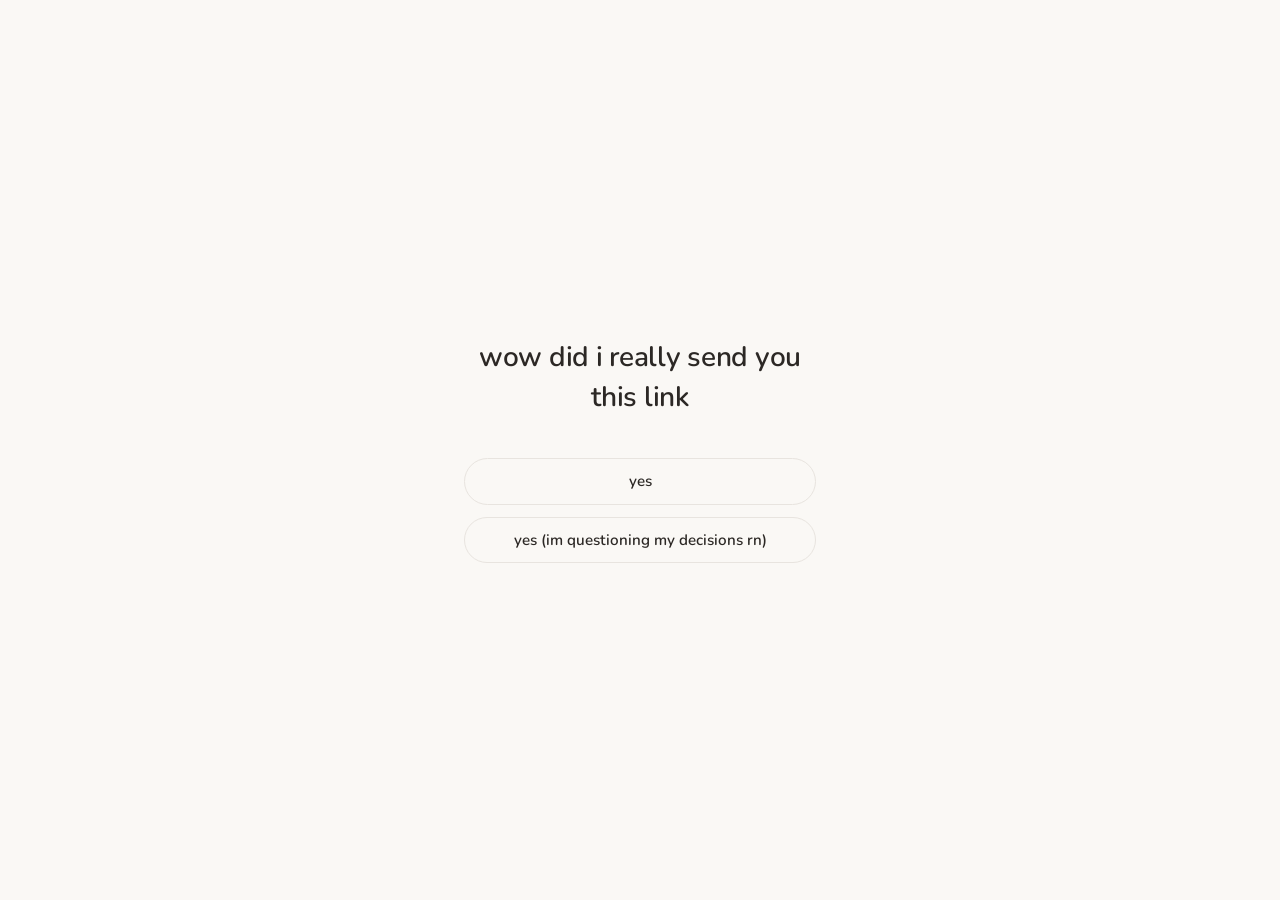
<file: index.html>
<!DOCTYPE html>
<html lang="en">
<head>
  <meta charset="UTF-8">
  <meta name="viewport" content="width=device-width, initial-scale=1.0">
  <meta name="description" content="Something I needed to say.">
  <title>…</title>

  <link rel="preconnect" href="https://fonts.googleapis.com">
  <link rel="preconnect" href="https://fonts.gstatic.com" crossorigin>
  <link href="https://fonts.googleapis.com/css2?family=Nunito:wght@400;600;700&display=swap" rel="stylesheet">

  <link rel="stylesheet" href="styles.css">
  <link rel="stylesheet" href="custom.css">
</head>
<body>

  <main class="landing">
    <p class="landing-text anim-fade-up">wow did i really send you this link</p>

    <div class="landing-choices landing-choices--wide">
      <a class="choice-btn" href="dino.html">yes</a>
      <a class="choice-btn" href="dino.html" id="why-btn">yes (im questioning my decisions rn)</a>
    </div>
  </main>

  <div class="frown-flash" id="frown-flash" hidden aria-hidden="true">
    <span>☹️</span>
  </div>

  <script src="landing.js"></script>
</body>
</html>
</file>
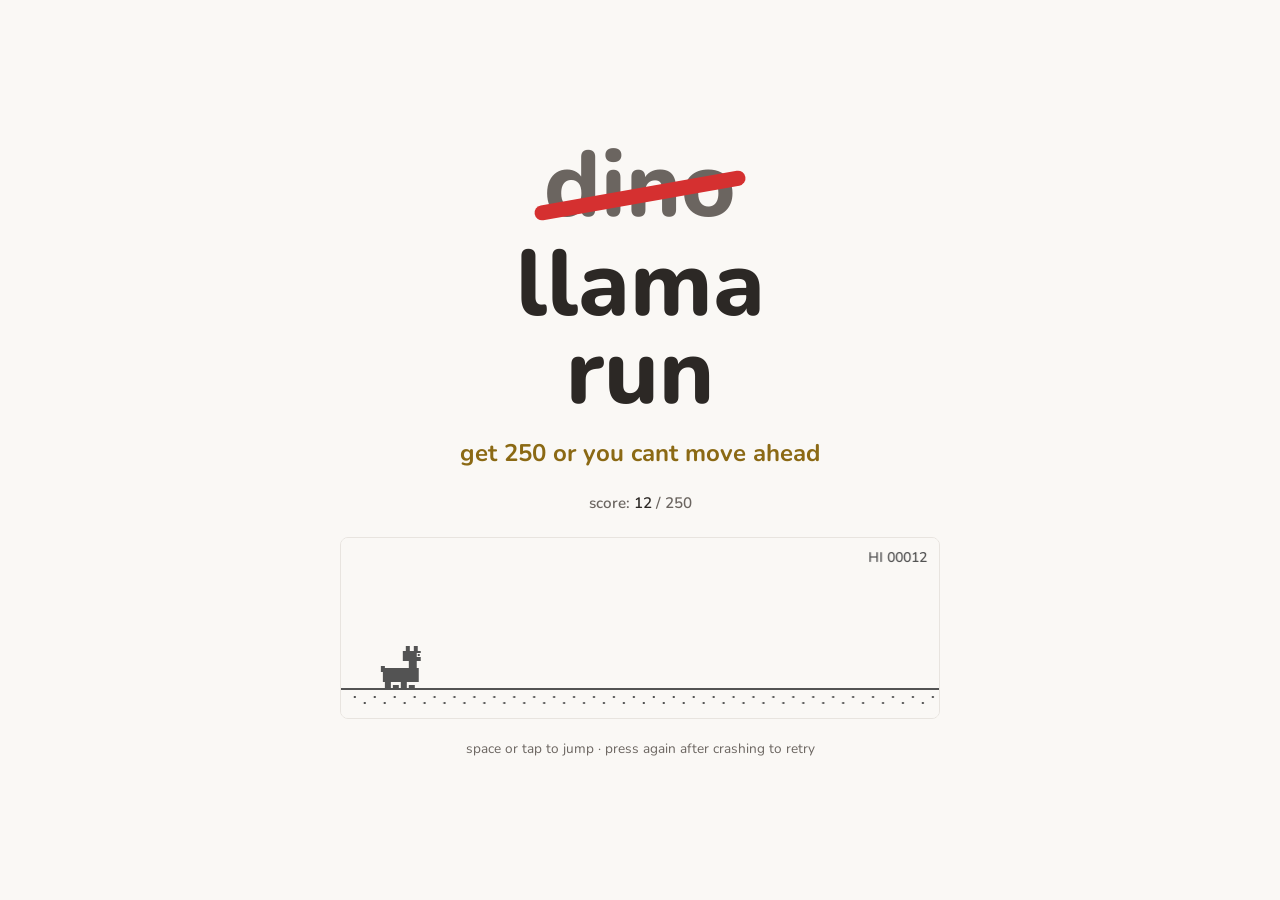
<file: circle.html>
<!DOCTYPE html>
<html lang="en">
<head>
  <meta charset="UTF-8">
  <meta name="viewport" content="width=device-width, initial-scale=1.0">
  <meta name="description" content="Something I needed to say.">
  <title>…</title>

  <link rel="preconnect" href="https://fonts.googleapis.com">
  <link rel="preconnect" href="https://fonts.gstatic.com" crossorigin>
  <link href="https://fonts.googleapis.com/css2?family=Nunito:wght@400;600;700&display=swap" rel="stylesheet">

  <link rel="stylesheet" href="styles.css">
  <link rel="stylesheet" href="custom.css">
  <script>
    if (sessionStorage.getItem("dinoPassed") !== "true") {
      window.location.replace("dino.html");
    }
  </script>
</head>
<body>

  <main class="circle-page">
    <h1 class="circle-title">draw a circle. kinda.</h1>

    <p class="circle-score">accuracy: <span id="accuracy">—</span>%</p>

    <div class="circle-canvas-wrap">
      <canvas id="draw" width="320" height="320" aria-label="Draw a circle"></canvas>
    </div>

    <p class="circle-hint" id="hint">draw any loop — doesnt have to be perfect</p>

    <p class="circle-success" id="success" hidden>ok thats a circle. you passed.</p>

    <button type="button" class="choice-btn circle-clear" id="clear-btn" hidden>try again</button>
  </main>

  <script src="circle.js"></script>
</body>
</html>
</file>
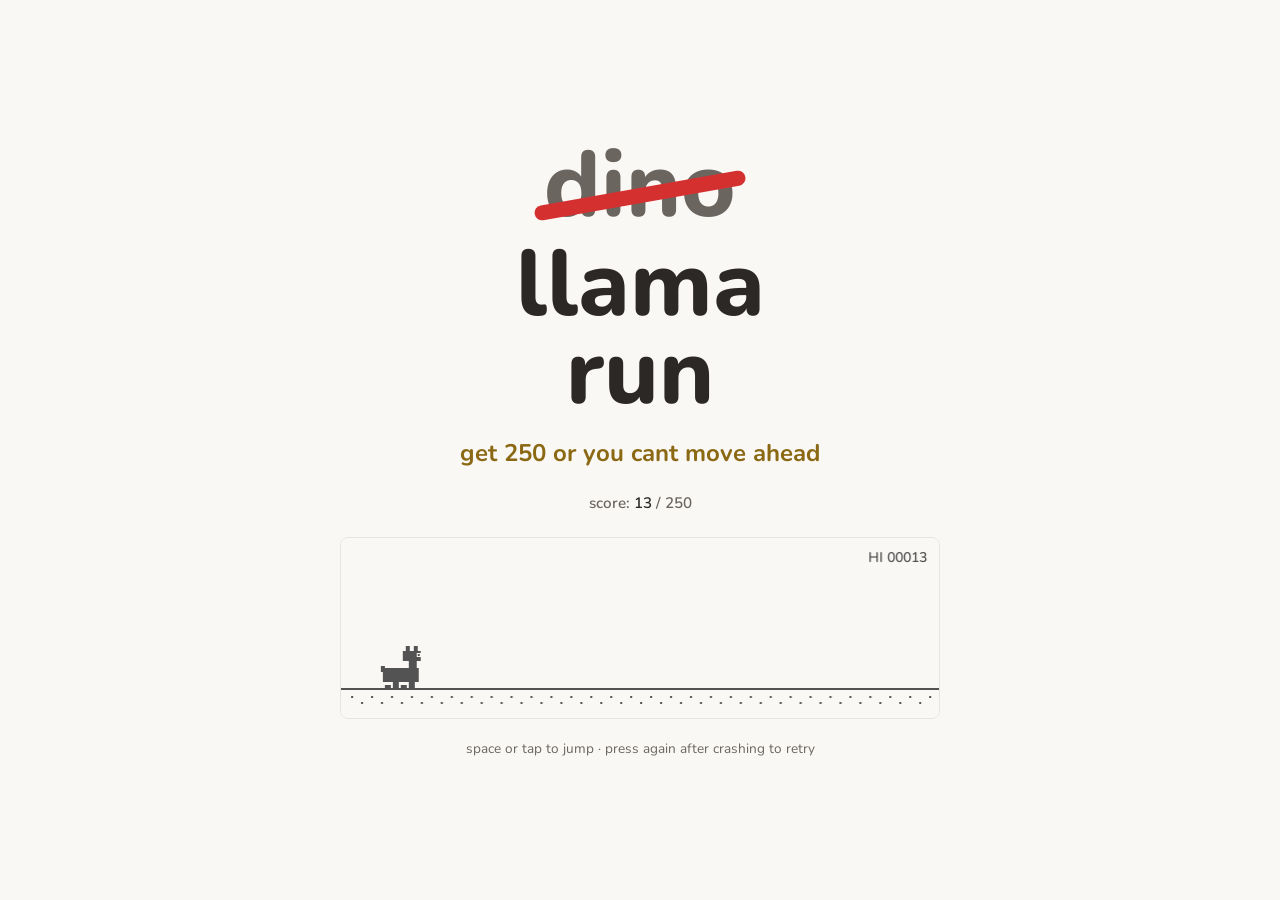
<file: circles.html>
<!DOCTYPE html>
<html lang="en">
<head>
  <meta charset="UTF-8">
  <meta name="viewport" content="width=device-width, initial-scale=1.0">
  <meta name="description" content="Something I needed to say.">
  <title>…</title>

  <link rel="preconnect" href="https://fonts.googleapis.com">
  <link rel="preconnect" href="https://fonts.gstatic.com" crossorigin>
  <link href="https://fonts.googleapis.com/css2?family=Nunito:wght@400;600;700&display=swap" rel="stylesheet">

  <link rel="stylesheet" href="styles.css">
  <link rel="stylesheet" href="custom.css">
  <script>
    if (sessionStorage.getItem("dinoPassed") !== "true") {
      window.location.replace("dino.html");
    }
  </script>
</head>
<body>

  <main class="landing">
    <p class="landing-text anim-fade-up">im gonna make you go in circles</p>

    <div class="landing-choices landing-choices--wide">
      <a class="choice-btn" href="circle.html">ummmm</a>
      <a class="choice-btn" href="circle.html">whatt</a>
    </div>
  </main>

</body>
</html>
</file>
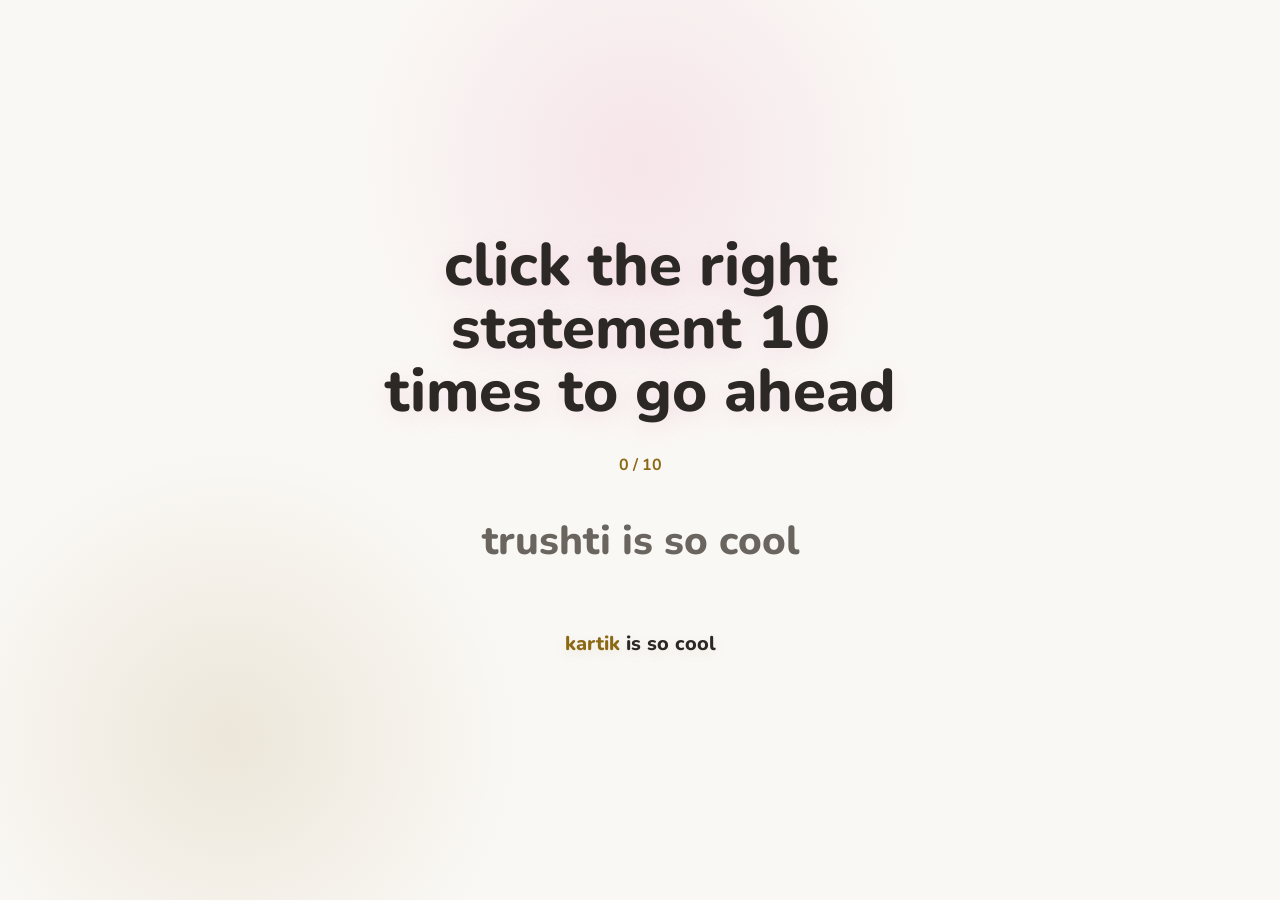
<file: classroom.html>
<!DOCTYPE html>
<html lang="en">
<head>
  <meta charset="UTF-8">
  <meta name="viewport" content="width=device-width, initial-scale=1.0">
  <meta name="description" content="Something I needed to say.">
  <title>...</title>

  <link rel="preconnect" href="https://fonts.googleapis.com">
  <link rel="preconnect" href="https://fonts.gstatic.com" crossorigin>
  <link href="https://fonts.googleapis.com/css2?family=Nunito:wght@400;600;700;800&family=Patrick+Hand&display=swap" rel="stylesheet">

  <link rel="stylesheet" href="styles.css">
  <link rel="stylesheet" href="custom.css">
  <script>
    if (sessionStorage.getItem("potionPassed") !== "true") {
      window.location.replace("potion.html");
    }
  </script>
</head>
<body>

  <main class="classroom-page">
    <section class="classroom-scene" aria-label="Classroom animation">
      <div class="chalkboard">
        <div class="chalkboard-surface">
          <p class="board-line board-line--title" id="board-title"></p>
          <ul class="board-list" aria-label="Reasons">
            <li id="board-line-1"></li>
            <li id="board-line-2"></li>
            <li id="board-line-3"></li>
          </ul>
        </div>
        <div class="chalk-dust" aria-hidden="true"></div>
      </div>

      <div class="teacher" aria-hidden="true">
        <span class="stick-head"></span>
        <span class="stick-body"></span>
        <span class="stick-arm stick-arm--left"></span>
        <span class="stick-arm stick-arm--right"></span>
        <span class="stick-leg stick-leg--left"></span>
        <span class="stick-leg stick-leg--right"></span>
        <span class="teacher-pointer"></span>
      </div>

      <div class="students" aria-hidden="true">
        <span class="student student--one"><i></i><b>wow</b></span>
        <span class="student student--two"><i></i><b>so true</b></span>
        <span class="student student--three"><i></i><b>real</b></span>
        <span class="student student--four"><i></i><b>kartik is so cool</b></span>
        <span class="student student--five"><i></i><b>dream guy fr</b></span>
        <span class="student student--six"><i></i><b>must be a cutie</b></span>
        <span class="student student--seven"><i></i><b>man i also want a kartik</b></span>
      </div>
    </section>

    <a class="choice-btn classroom-continue" id="classroom-continue" href="game.html" hidden>continue</a>
  </main>

  <script src="classroom.js"></script>
</body>
</html>
</file>
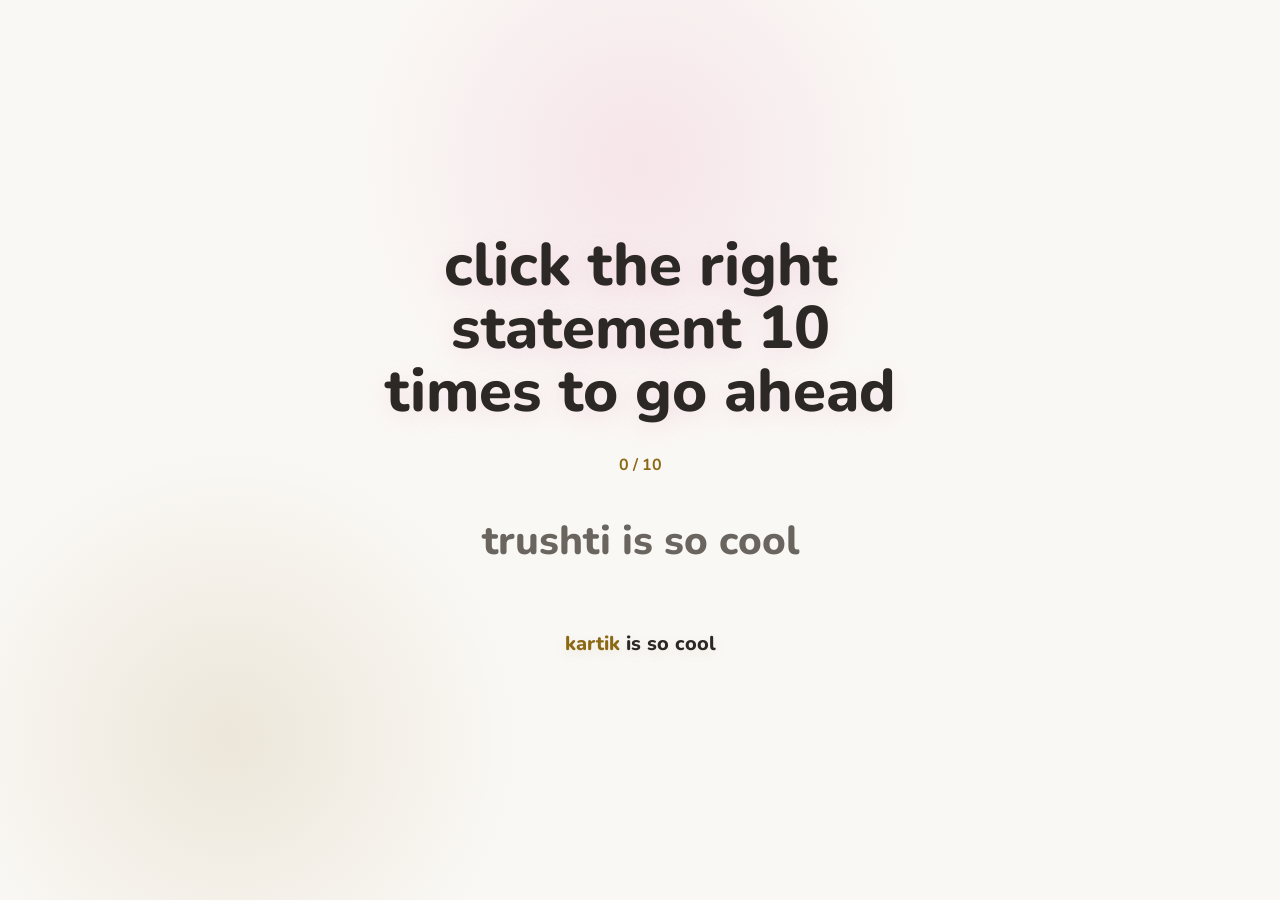
<file: cool.html>
<!DOCTYPE html>
<html lang="en">
<head>
  <meta charset="UTF-8">
  <meta name="viewport" content="width=device-width, initial-scale=1.0">
  <meta name="description" content="Something I needed to say.">
  <title>…</title>

  <link rel="preconnect" href="https://fonts.googleapis.com">
  <link rel="preconnect" href="https://fonts.gstatic.com" crossorigin>
  <link href="https://fonts.googleapis.com/css2?family=Nunito:wght@400;600;700&display=swap" rel="stylesheet">

  <link rel="stylesheet" href="styles.css">
  <link rel="stylesheet" href="custom.css">
</head>
<body>

  <main class="cool-page">
    <p class="cool-instruction anim-fade-down" id="instruction">click the right statement 10 times to go ahead</p>
    <p class="cool-progress anim-fade-down anim-delay-1" id="progress-wrap"><span id="progress">0</span> / 10</p>

    <div class="cool-stage" id="stage">
      <button type="button" class="cool-wrong anim-fade-up anim-delay-2" id="wrong-btn">
        <span class="cool-victim-wrap" id="victim-wrap">
          <span class="cool-name cool-name--victim" id="trushti-name">trushti</span>
        </span>
        is so cool
      </button>

      <button type="button" class="cool-right anim-fade-up anim-delay-3" id="right-btn">
        <span class="cool-hero-wrap" id="hero-wrap">
          <span class="cool-name cool-name--hero" id="kartik-name">
            <span class="cool-sword" id="kartik-sword" aria-hidden="true">🗡️</span>
            kartik
          </span>
        </span>
        is so cool
      </button>
    </div>
  </main>

  <div class="cool-pop-layer" id="pop-layer" aria-hidden="true"></div>

  <script src="cool.js"></script>
</body>
</html>
</file>
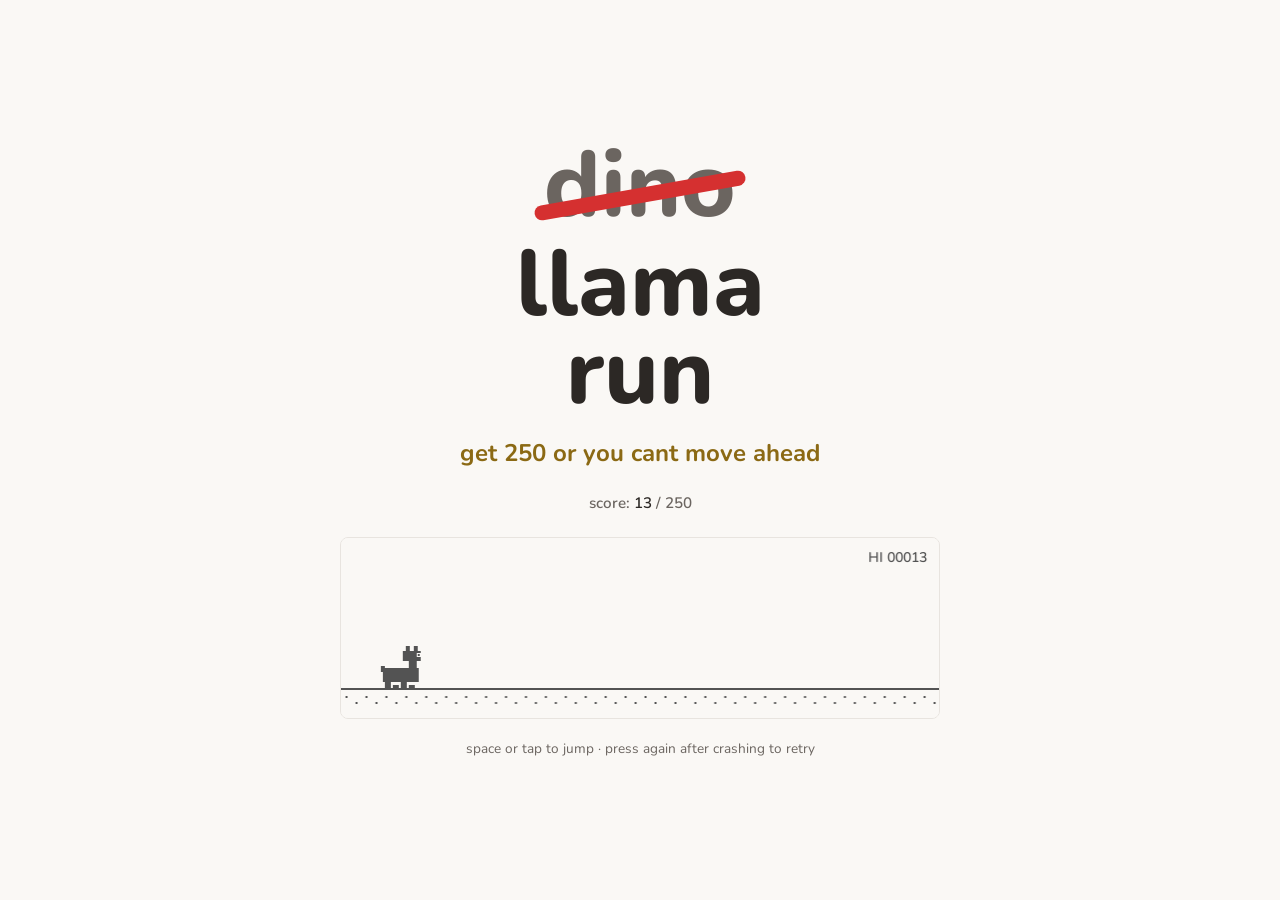
<file: dino.html>
<!DOCTYPE html>
<html lang="en">
<head>
  <meta charset="UTF-8">
  <meta name="viewport" content="width=device-width, initial-scale=1.0">
  <meta name="description" content="Something I needed to say.">
  <title>…</title>

  <link rel="preconnect" href="https://fonts.googleapis.com">
  <link rel="preconnect" href="https://fonts.gstatic.com" crossorigin>
  <link href="https://fonts.googleapis.com/css2?family=Nunito:wght@400;600;700&display=swap" rel="stylesheet">

  <link rel="stylesheet" href="styles.css">
  <link rel="stylesheet" href="custom.css">
</head>
<body>

  <main class="dino-page">
    <h1 class="dino-brand">
      <span class="dino-brand-old">dino</span>
      <span class="dino-brand-new">llama run</span>
    </h1>

    <p class="dino-title">get 250 or you cant move ahead</p>

    <p class="dino-score">score: <span id="score">0</span> / 250</p>

    <div class="dino-canvas-wrap">
      <canvas id="game" width="600" height="180" aria-label="Dino run game"></canvas>
    </div>

    <p class="dino-hint" id="hint">space or tap to jump · press again after crashing to retry</p>

    <a class="choice-btn dino-continue" id="continue-btn" href="cool.html" hidden>continue</a>
  </main>

  <script src="dino.js"></script>
</body>
</html>
</file>
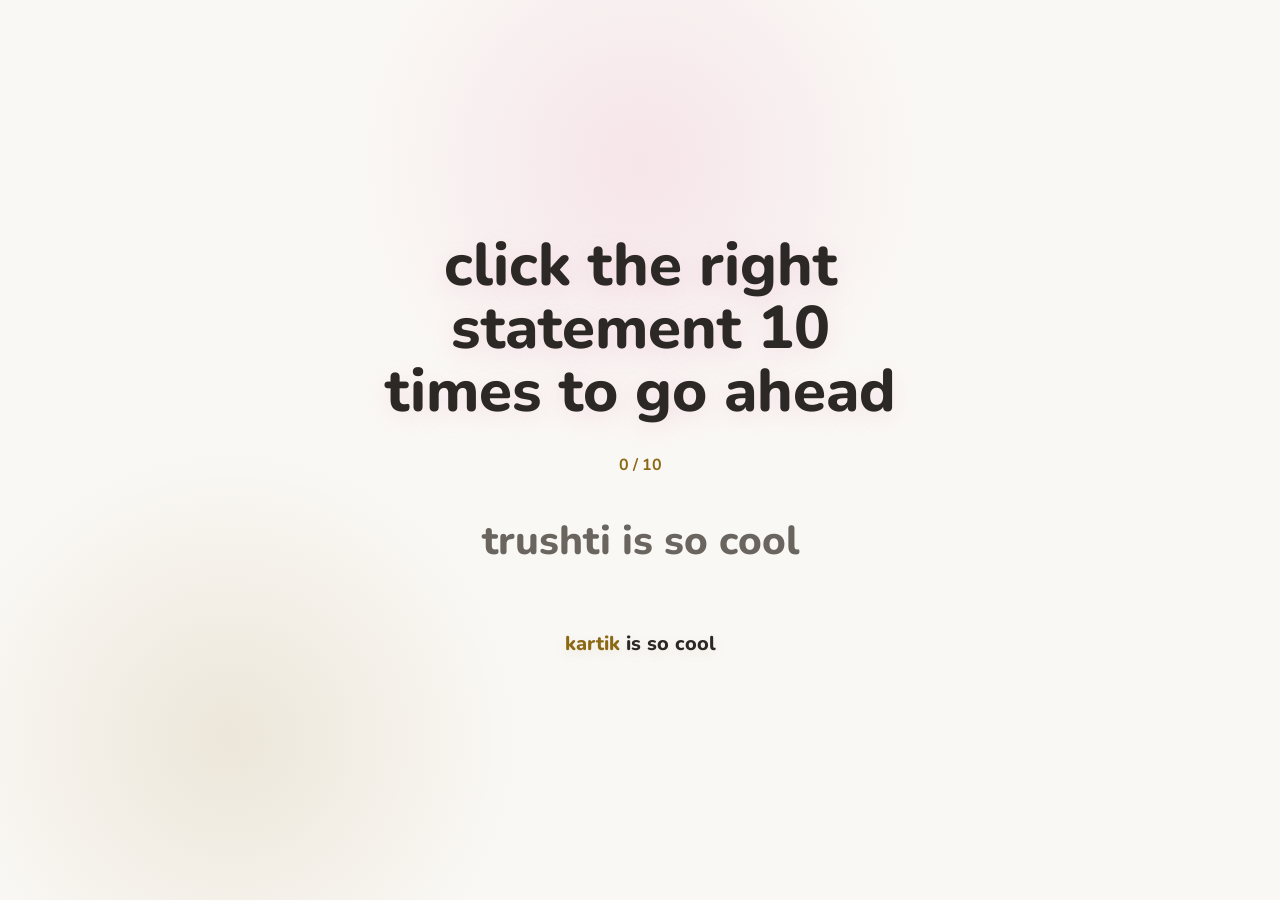
<file: potion.html>
<!DOCTYPE html>
<html lang="en">
<head>
  <meta charset="UTF-8">
  <meta name="viewport" content="width=device-width, initial-scale=1.0">
  <meta name="description" content="Something I needed to say.">
  <title>...</title>

  <link rel="preconnect" href="https://fonts.googleapis.com">
  <link rel="preconnect" href="https://fonts.gstatic.com" crossorigin>
  <link href="https://fonts.googleapis.com/css2?family=Nunito:wght@400;600;700;800&display=swap" rel="stylesheet">

  <link rel="stylesheet" href="styles.css">
  <link rel="stylesheet" href="custom.css">
  <script>
    if (sessionStorage.getItem("coolPassed") !== "true") {
      window.location.replace("cool.html");
    }
  </script>
</head>
<body>

  <main class="potion-page">
    <section class="potion-lab" aria-labelledby="potion-title">
      <div class="potion-copy">
        <p class="potion-kicker anim-fade-down">one last experiment</p>
        <h1 class="potion-title anim-fade-up" id="potion-title">brew the potion</h1>
        <p class="potion-message anim-fade-up anim-delay-1" id="potion-message">
          drag every ingredient into the beaker
        </p>
      </div>

      <div class="potion-workbench">
        <div class="beaker-zone" id="beaker-zone" aria-label="Potion beaker">
          <div class="beaker">
            <div class="beaker-liquid" id="beaker-liquid"></div>
            <div class="beaker-shine"></div>
            <div class="beaker-bubbles" aria-hidden="true">
              <span></span>
              <span></span>
              <span></span>
              <span></span>
            </div>
          </div>
          <p class="beaker-label" id="beaker-label">empty</p>
        </div>

        <div class="ingredient-shelf" id="ingredient-shelf" aria-label="Ingredients">
          <button class="ingredient" type="button" draggable="true" data-ingredient="asphodel">
            <span class="ingredient-icon ingredient-icon--powder"></span>
            <span>powdered root of asphodel</span>
          </button>
          <button class="ingredient" type="button" draggable="true" data-ingredient="hair">
            <span class="ingredient-icon ingredient-icon--hair"></span>
            <span>unicorn hair</span>
          </button>
          <button class="ingredient" type="button" draggable="true" data-ingredient="dust">
            <span class="ingredient-icon ingredient-icon--dust"></span>
            <span>starlight dust</span>
          </button>
          <button class="ingredient" type="button" draggable="true" data-ingredient="moonstone">
            <span class="ingredient-icon ingredient-icon--stone"></span>
            <span>moonstone</span>
          </button>
        </div>
      </div>

      <a class="choice-btn potion-continue" id="potion-continue" href="classroom.html" hidden>continue</a>
    </section>

    <button class="secret-ingredient" type="button" draggable="true" data-ingredient="you" id="secret-ingredient" hidden>
      <span class="secret-ingredient-label">you</span>
    </button>
  </main>

  <script src="potion.js"></script>
</body>
</html>
</file>
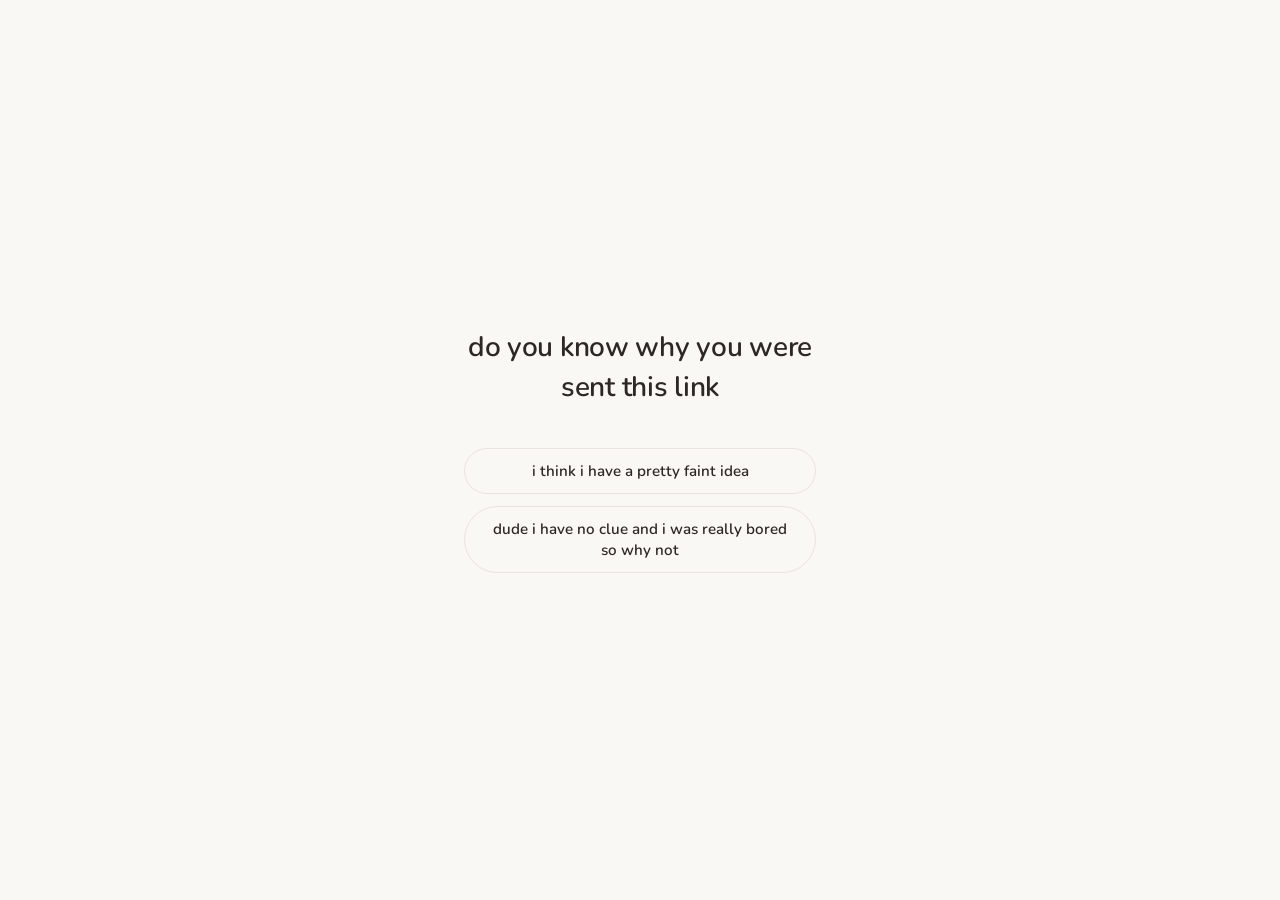
<file: question.html>
<!DOCTYPE html>
<html lang="en">
<head>
  <meta charset="UTF-8">
  <meta name="viewport" content="width=device-width, initial-scale=1.0">
  <meta name="description" content="Something I needed to say.">
  <title>…</title>

  <link rel="preconnect" href="https://fonts.googleapis.com">
  <link rel="preconnect" href="https://fonts.gstatic.com" crossorigin>
  <link href="https://fonts.googleapis.com/css2?family=Nunito:wght@400;600;700&display=swap" rel="stylesheet">

  <link rel="stylesheet" href="styles.css">
  <link rel="stylesheet" href="custom.css">
</head>
<body>

  <main class="landing">
    <p class="landing-text">do you know why you were sent this link</p>

    <div class="landing-choices landing-choices--wide">
      <a class="choice-btn" href="dino.html">i think i have a pretty faint idea</a>
      <a class="choice-btn" href="dino.html">dude i have no clue and i was really bored so why not</a>
    </div>
  </main>

</body>
</html>
</file>
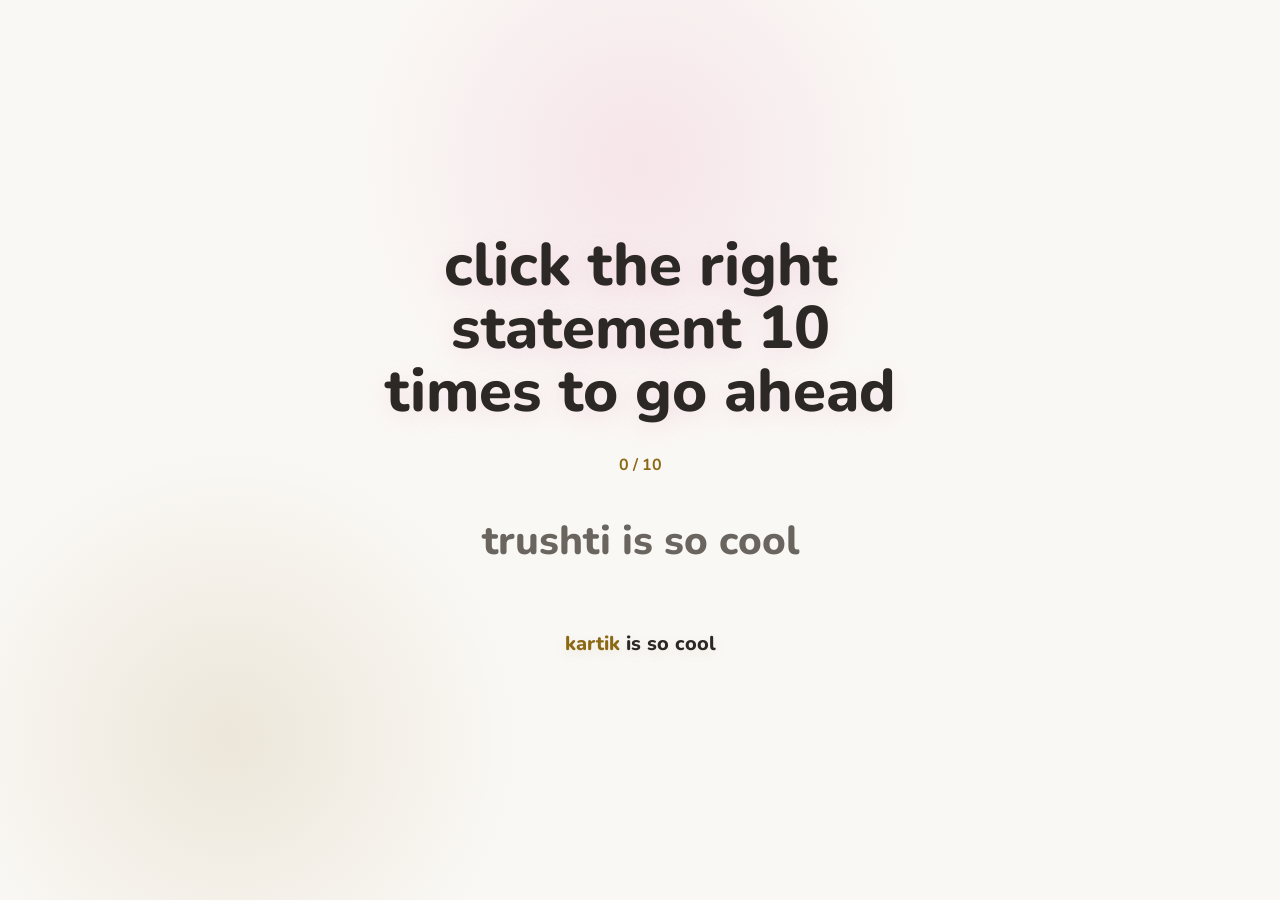
<file: regret.html>
<!DOCTYPE html>
<html lang="en">
<head>
  <meta charset="UTF-8">
  <meta name="viewport" content="width=device-width, initial-scale=1.0">
  <meta name="description" content="Something I needed to say.">
  <title>…</title>

  <link rel="preconnect" href="https://fonts.googleapis.com">
  <link rel="preconnect" href="https://fonts.gstatic.com" crossorigin>
  <link href="https://fonts.googleapis.com/css2?family=Nunito:wght@400;600;700&display=swap" rel="stylesheet">

  <link rel="stylesheet" href="styles.css">
  <link rel="stylesheet" href="custom.css">
  <script>
    if (sessionStorage.getItem("coolPassed") !== "true") {
      window.location.replace("cool.html");
    }
  </script>
</head>
<body>

  <main class="regret-page">
    <p class="regret-text anim-regret" id="regret-text">to be fair i shouldnt have done that considering whats next</p>
    <p class="regret-hint anim-regret anim-delay-2" id="regret-hint">…anyway</p>
  </main>

  <script src="regret.js"></script>
</body>
</html>
</file>
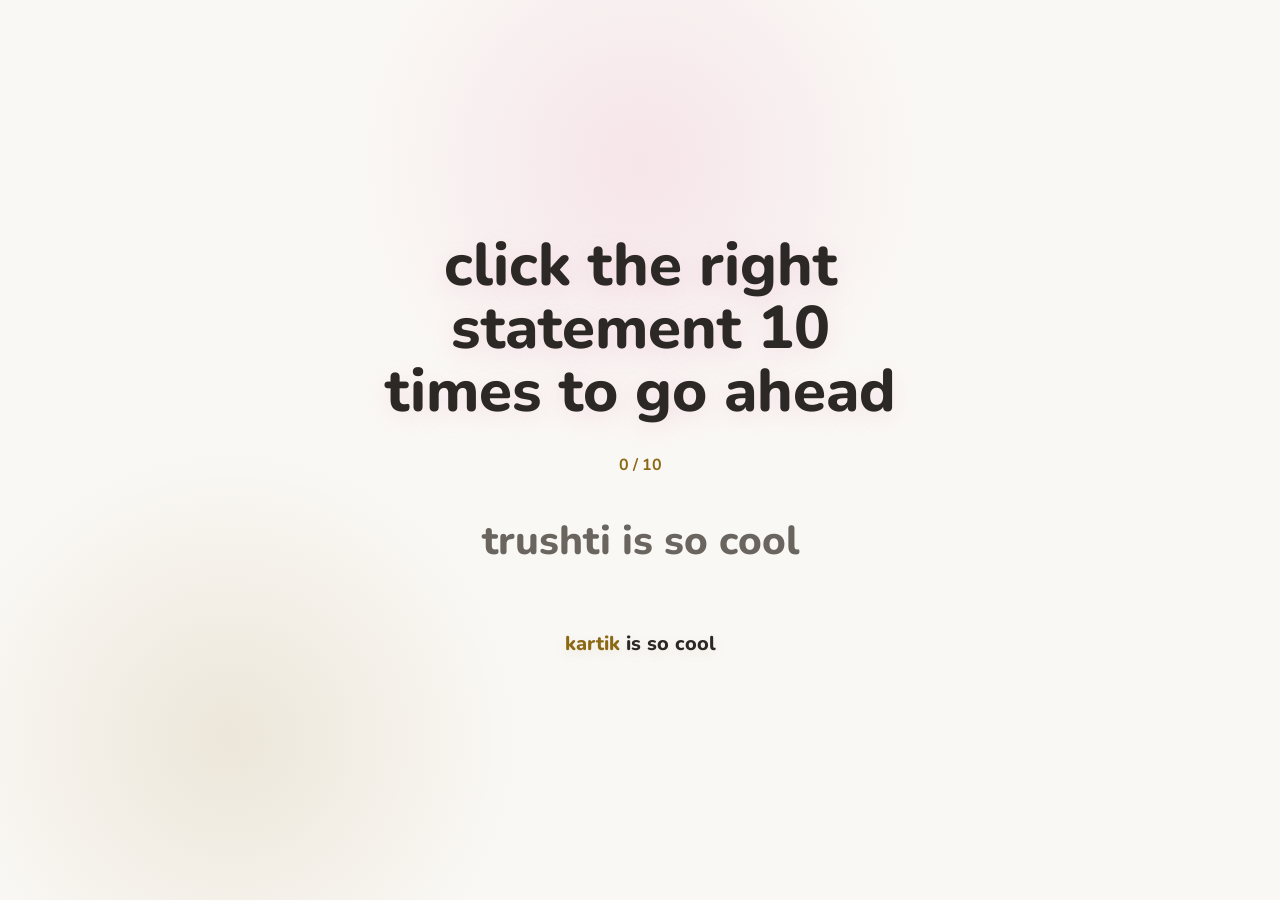
<file: stupid.html>
<!DOCTYPE html>
<html lang="en">
<head>
  <meta charset="UTF-8">
  <meta name="viewport" content="width=device-width, initial-scale=1.0">
  <meta name="description" content="Something I needed to say.">
  <title>…</title>

  <link rel="preconnect" href="https://fonts.googleapis.com">
  <link rel="preconnect" href="https://fonts.gstatic.com" crossorigin>
  <link href="https://fonts.googleapis.com/css2?family=Nunito:wght@400;600;700&display=swap" rel="stylesheet">

  <link rel="stylesheet" href="styles.css">
  <link rel="stylesheet" href="custom.css">
  <script>
    if (sessionStorage.getItem("coolPassed") !== "true") {
      window.location.replace("cool.html");
    }
  </script>
</head>
<body>

  <main class="landing landing--tight">
    <p class="landing-text landing-text--wide landing-text--shake anim-fade-up">are you stupid do you think i made this website to tell you that</p>

    <div class="landing-choices">
      <a class="choice-btn" href="game.html">ok fine ill try again</a>
    </div>
  </main>

</body>
</html>
</file>
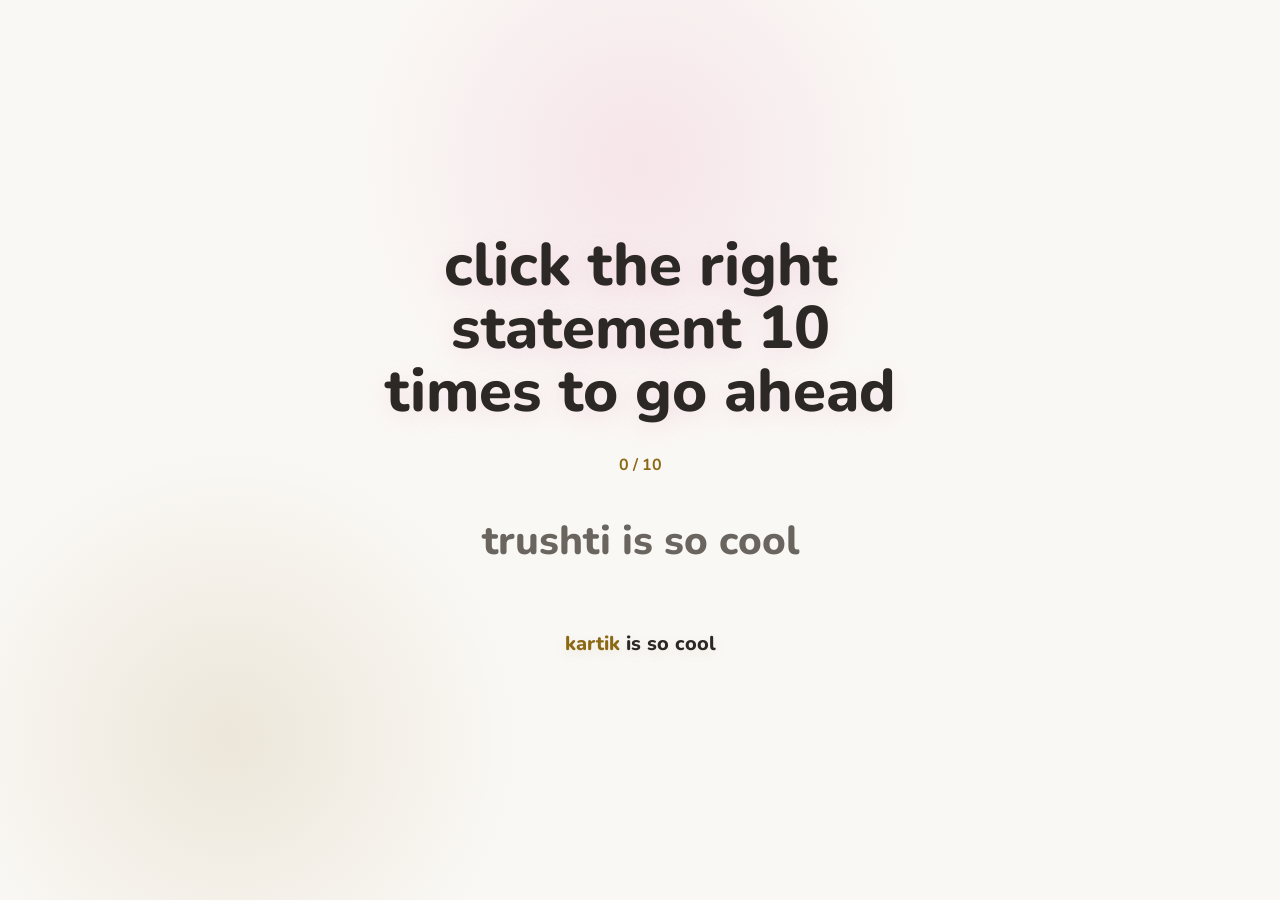
<file: sure.html>
<!DOCTYPE html>
<html lang="en">
<head>
  <meta charset="UTF-8">
  <meta name="viewport" content="width=device-width, initial-scale=1.0">
  <meta name="description" content="Something I needed to say.">
  <title>…</title>

  <link rel="preconnect" href="https://fonts.googleapis.com">
  <link rel="preconnect" href="https://fonts.gstatic.com" crossorigin>
  <link href="https://fonts.googleapis.com/css2?family=Nunito:wght@400;600;700&display=swap" rel="stylesheet">

  <link rel="stylesheet" href="styles.css">
  <link rel="stylesheet" href="custom.css">
  <script>
    if (sessionStorage.getItem("coolPassed") !== "true") {
      window.location.replace("cool.html");
    }
  </script>
</head>
<body>

  <main class="landing landing--tight">
    <p class="landing-text anim-fade-up">are you sure?</p>

    <div class="landing-choices">
      <a class="choice-btn" href="letter.html" id="yeah-btn">yeah</a>
    </div>
  </main>

  <script>
    document.getElementById("yeah-btn").addEventListener("click", () => {
      sessionStorage.setItem("sureConfirmed", "true");
    });
  </script>
</body>
</html>
</file>
<file: styles.css>
/* =============================================================================
   YOUR DESIGN CONTROLS — edit these first. This is your palette and feel.
   ============================================================================= */

:root {
  /* Colors */
  --bg: #faf8f5;              /* page background — try #1a1814 for dark */
  --surface: #ffffff;         /* optional card/paper tone */
  --text: #2c2825;            /* main text */
  --muted: #6b6560;           /* softer secondary text */
  --accent: #8b6914;          /* subtle emphasis — links, meta */
  --border: #e8e4df;          /* dividers between sections */

  /* Typography — change font names to any Google Font you like */
  --font-body: "Lora", Georgia, "Times New Roman", serif;
  --font-ui: "Inter", system-ui, sans-serif;
  --font-size: 1.125rem;      /* body size — 1rem = smaller, 1.25rem = larger */
  --line-height: 1.85;        /* space between lines — higher = more airy */
  --measure: 38rem;           /* how wide the text column is — narrower = more intimate */

  /* Spacing */
  --space-section: 3.5rem;    /* gap between major blocks */
  --space-page: 1.5rem;       /* side padding on mobile */
  --radius: 0;                /* 0 = no rounding; try 8px or 16px for soft cards */
}

/* =============================================================================
   LAYOUT — general structure only. Override anything in custom.css.
   ============================================================================= */

*,
*::before,
*::after {
  box-sizing: border-box;
  margin: 0;
  padding: 0;
}

html {
  scroll-behavior: smooth;
}

body {
  font-family: var(--font-body);
  font-size: var(--font-size);
  line-height: var(--line-height);
  color: var(--text);
  background: var(--bg);
  -webkit-font-smoothing: antialiased;
}

.page {
  min-height: 100vh;
  display: flex;
  flex-direction: column;
}

.letter-header,
.letter-footer {
  font-family: var(--font-ui);
  text-align: center;
}

.letter-header {
  padding: 3rem var(--space-page) 0;
}

.letter-meta {
  font-size: 0.8rem;
  letter-spacing: 0.12em;
  text-transform: uppercase;
  color: var(--muted);
}

.letter {
  flex: 1;
  width: 100%;
  max-width: calc(var(--measure) + 3rem);
  margin: 0 auto;
  padding: 2.5rem var(--space-page) 4rem;
}

.block {
  padding-bottom: var(--space-section);
}

.block + .block {
  border-top: 1px solid var(--border);
  padding-top: var(--space-section);
}

/* Opening */

.block--opening {
  padding-bottom: calc(var(--space-section) * 0.75);
}

.opening-line {
  font-size: 1.2em;
  font-style: italic;
  color: var(--muted);
}

/* Main confession */

.block--confession p {
  margin-bottom: 1.25em;
}

.block--confession p:last-child {
  margin-bottom: 0;
}

.block--confession code {
  font-family: var(--font-ui);
  font-size: 0.85em;
  background: var(--border);
  padding: 0.1em 0.35em;
  border-radius: 3px;
}

/* Context section */

.block--context h2 {
  font-family: var(--font-ui);
  font-size: 0.75rem;
  font-weight: 500;
  letter-spacing: 0.1em;
  text-transform: uppercase;
  color: var(--muted);
  margin-bottom: 1.25rem;
}

.block--context p {
  color: var(--text);
}

/* Closing */

.block--closing {
  text-align: left;
}

.closing-line {
  margin-bottom: 2rem;
}

.signature {
  font-style: italic;
  color: var(--muted);
}

/* After */

.block--after {
  border-top-style: dashed;
}

.after-note {
  font-family: var(--font-ui);
  font-size: 0.9rem;
  color: var(--muted);
  text-align: center;
}

/* Footer */

.letter-footer {
  padding: 2rem var(--space-page) 3rem;
  border-top: 1px solid var(--border);
}

.letter-footer p {
  font-size: 0.75rem;
  color: var(--muted);
  letter-spacing: 0.06em;
}

/* Accessibility */

.visually-hidden {
  position: absolute;
  width: 1px;
  height: 1px;
  padding: 0;
  margin: -1px;
  overflow: hidden;
  clip: rect(0, 0, 0, 0);
  white-space: nowrap;
  border: 0;
}

/* Slightly wider on large screens */

@media (min-width: 640px) {
  :root {
    --space-page: 2.5rem;
  }

  .letter-header {
    padding-top: 4rem;
  }
}

/* =============================================================================
   LANDING PAGE — first screen
   ============================================================================= */

.landing {
  min-height: 100vh;
  display: flex;
  flex-direction: column;
  align-items: center;
  justify-content: center;
  gap: 2.5rem;
  padding: var(--space-page);
  text-align: center;
  font-family: "Nunito", system-ui, sans-serif;
  animation: landing-bg-in 0.8s ease;
}

.landing-text {
  font-size: clamp(1.25rem, 4vw, 1.75rem);
  font-weight: 600;
  color: var(--text);
  max-width: 22rem;
  line-height: 1.45;
  letter-spacing: -0.01em;
  animation: fade-up 0.7s ease both;
}

.landing-choices .choice-btn {
  animation: fade-up 0.55s ease both;
}

.landing-choices .choice-btn:nth-child(1) {
  animation-delay: 0.2s;
}

.landing-choices .choice-btn:nth-child(2) {
  animation-delay: 0.35s;
}

.choice-btn {
  font-family: inherit;
  font-size: 0.95rem;
  font-weight: 600;
  color: var(--text);
  background: transparent;
  border: 1px solid var(--border);
  border-radius: 999px;
  padding: 0.75rem 1.5rem;
  text-decoration: none;
  text-align: center;
  line-height: 1.35;
  transition: background 0.2s, border-color 0.2s, transform 0.15s;
}

.choice-btn:hover {
  border-color: var(--muted);
  background: var(--surface);
  transform: translateY(-2px) scale(1.02);
  animation: btn-wiggle 0.4s ease;
}

.landing-choices {
  display: flex;
  flex-direction: column;
  gap: 0.75rem;
  width: 100%;
  max-width: 14rem;
}

.landing-choices--wide {
  max-width: 22rem;
}

/* =============================================================================
   SHARED MICRO-ANIMATIONS
   ============================================================================= */

@keyframes fade-up {
  from {
    opacity: 0;
    transform: translateY(18px);
  }

  to {
    opacity: 1;
    transform: translateY(0);
  }
}

@keyframes fade-down {
  from {
    opacity: 0;
    transform: translateY(-14px);
  }

  to {
    opacity: 1;
    transform: translateY(0);
  }
}

@keyframes landing-bg-in {
  from { opacity: 0; }
  to { opacity: 1; }
}

@keyframes btn-wiggle {
  0%, 100% { transform: translateY(-2px) rotate(0deg) scale(1.02); }
  25% { transform: translateY(-2px) rotate(-1.5deg) scale(1.03); }
  75% { transform: translateY(-2px) rotate(1.5deg) scale(1.03); }
}

.anim-fade-up {
  animation: fade-up 0.65s ease both;
}

.anim-fade-down {
  animation: fade-down 0.65s ease both;
}

.anim-delay-1 { animation-delay: 0.12s; }
.anim-delay-2 { animation-delay: 0.24s; }
.anim-delay-3 { animation-delay: 0.36s; }
.anim-delay-4 { animation-delay: 0.48s; }

.frown-flash {
  position: fixed;
  inset: 0;
  display: flex;
  align-items: center;
  justify-content: center;
  pointer-events: none;
  z-index: 100;
}

.frown-flash[hidden] {
  display: none;
}

.frown-flash span {
  font-size: clamp(3rem, 12vw, 5rem);
  line-height: 1;
  animation: frown-pop 850ms cubic-bezier(0.34, 1.4, 0.64, 1) forwards;
}

@keyframes frown-pop {
  0% {
    opacity: 0;
    transform: scale(0.2) rotate(-12deg);
  }

  18% {
    opacity: 1;
    transform: scale(1.2) rotate(6deg);
  }

  32% {
    transform: scale(0.95) rotate(-2deg);
  }

  45% {
    transform: scale(1) rotate(0deg);
  }

  70% {
    opacity: 1;
    transform: scale(1) rotate(0deg);
  }

  100% {
    opacity: 0;
    transform: scale(0.7) rotate(4deg) translateY(12px);
  }
}

/* =============================================================================
   DINO RUN — score gate
   ============================================================================= */

.dino-page {
  min-height: 100vh;
  display: flex;
  flex-direction: column;
  align-items: center;
  justify-content: center;
  gap: 1.25rem;
  padding: var(--space-page);
  text-align: center;
  font-family: "Nunito", system-ui, sans-serif;
  animation: landing-bg-in 0.6s ease;
}

.dino-brand {
  display: flex;
  align-items: center;
  justify-content: center;
  flex-wrap: wrap;
  gap: 0.65rem 1rem;
  font-size: clamp(2.3rem, 11vw, 5.8rem);
  font-weight: 800;
  color: var(--text);
  max-width: 24rem;
  line-height: 0.95;
  animation: fade-up 0.6s ease both;
}

.dino-brand-old {
  position: relative;
  display: inline-block;
  color: var(--muted);
}

.dino-brand-old::after {
  content: "";
  position: absolute;
  left: -0.12em;
  right: -0.12em;
  top: 52%;
  height: 0.16em;
  border-radius: 999px;
  background: #d53030;
  transform: rotate(-10deg);
}

.dino-brand-new {
  color: var(--text);
}

.dino-title {
  font-size: clamp(1.1rem, 3.5vw, 1.5rem);
  font-weight: 700;
  color: var(--accent);
  max-width: 24rem;
  line-height: 1.35;
  animation: fade-up 0.6s 0.1s ease both;
}

.dino-score {
  font-size: 0.95rem;
  font-weight: 600;
  color: var(--muted);
}

.dino-score span {
  color: var(--text);
}

.dino-canvas-wrap {
  width: 100%;
  max-width: 600px;
  border: 1px solid var(--border);
  border-radius: 8px;
  overflow: hidden;
  background: #faf8f5;
}

#game {
  display: block;
  width: 100%;
  height: auto;
  touch-action: manipulation;
  cursor: pointer;
}

.dino-hint {
  font-size: 0.85rem;
  color: var(--muted);
  max-width: 22rem;
  line-height: 1.4;
}

.dino-continue {
  margin-top: 0.5rem;
  min-width: 10rem;
}

.dino-continue[hidden] {
  display: none;
}

/* =============================================================================
   CIRCLE DRAW — accuracy gate
   ============================================================================= */

.circle-page {
  min-height: 100vh;
  display: flex;
  flex-direction: column;
  align-items: center;
  justify-content: center;
  gap: 1.25rem;
  padding: var(--space-page);
  text-align: center;
  font-family: "Nunito", system-ui, sans-serif;
  animation: landing-bg-in 0.6s ease;
}

.circle-title {
  font-size: clamp(1.1rem, 3.5vw, 1.5rem);
  font-weight: 700;
  color: var(--text);
  max-width: 24rem;
  line-height: 1.35;
  animation: fade-up 0.6s ease both;
}

.circle-score {
  font-size: 0.95rem;
  font-weight: 600;
  color: var(--muted);
}

.circle-score span {
  color: var(--text);
}

.circle-canvas-wrap {
  width: min(320px, 85vw);
  border: 1px solid var(--border);
  border-radius: 8px;
  overflow: hidden;
  background: #faf8f5;
}

#draw {
  display: block;
  width: 100%;
  height: auto;
  touch-action: none;
  cursor: crosshair;
}

.circle-hint {
  font-size: 0.85rem;
  color: var(--muted);
  max-width: 22rem;
  line-height: 1.4;
}

.circle-success {
  font-size: 1rem;
  font-weight: 700;
  color: var(--text);
}

.circle-success[hidden],
.circle-clear[hidden] {
  display: none;
}

.circle-clear {
  margin-top: 0.25rem;
  min-width: 10rem;
  cursor: pointer;
}

/* =============================================================================
   COOL CLICK — kartik vs trushti
   ============================================================================= */

.cool-page {
  min-height: 100vh;
  display: flex;
  flex-direction: column;
  align-items: center;
  justify-content: center;
  gap: 1.5rem;
  padding: var(--space-page);
  text-align: center;
  font-family: "Nunito", system-ui, sans-serif;
  position: relative;
  overflow: hidden;
  background:
    radial-gradient(circle at 50% 18%, rgba(232, 160, 191, 0.22), transparent 18rem),
    radial-gradient(circle at 18% 82%, rgba(139, 105, 20, 0.12), transparent 18rem),
    var(--bg);
}

.cool-instruction {
  width: min(42rem, 92vw);
  margin: 0 auto 0.25rem;
  font-size: clamp(1.75rem, 6vw, 3.75rem);
  font-weight: 800;
  color: var(--text);
  line-height: 1.05;
  letter-spacing: 0;
  z-index: 2;
  text-align: center;
  text-wrap: balance;
  text-shadow: 0 0.35rem 1.4rem rgba(232, 160, 191, 0.22);
  transition: opacity 0.4s ease, transform 0.4s ease;
}

.cool-progress {
  font-size: 1rem;
  font-weight: 700;
  color: var(--accent);
  transition: opacity 0.4s ease;
}

.cool-progress--pulse {
  animation: cool-progress-pulse 0.35s ease;
}

@keyframes cool-progress-pulse {
  0%, 100% { transform: scale(1); }
  50% { transform: scale(1.2); color: var(--accent); }
}

.cool-stage {
  display: flex;
  flex-direction: column;
  align-items: center;
  gap: 2.75rem;
  width: 100%;
  max-width: min(92vw, 42rem);
  position: relative;
}

.cool-stage--finale {
  gap: 1.5rem;
}

.cool-right,
.cool-wrong {
  font-family: inherit;
  font-weight: 800;
  border: none;
  background: transparent;
  cursor: pointer;
  line-height: 1.2;
  border-radius: 999px;
  transition:
    font-size 0.3s cubic-bezier(0.2, 1.65, 0.35, 1),
    color 0.2s ease,
    filter 0.2s ease,
    text-shadow 0.2s ease;
}

.cool-right:disabled,
.cool-wrong:disabled {
  cursor: default;
}

.cool-right {
  color: var(--text);
  padding: 0.65rem 1.1rem;
  text-shadow: 0 0.25rem 0.8rem rgba(139, 105, 20, 0.12);
}

.cool-wrong {
  color: var(--muted);
  padding: 0.75rem 1rem;
  position: relative;
}

.cool-name {
  display: inline-block;
  position: relative;
}

.cool-name--hero {
  font-weight: 800;
  color: var(--accent);
}

.cool-name--victim {
  font-weight: 800;
}

.cool-hero-wrap,
.cool-victim-wrap {
  display: inline-block;
  position: relative;
  transition: transform 0.5s cubic-bezier(0.34, 1.2, 0.64, 1);
}

.cool-sword {
  position: absolute;
  left: -1.1em;
  top: 0.05em;
  font-size: 0.75em;
  opacity: 0;
  transform: rotate(-90deg) scale(0.3);
  transform-origin: bottom right;
  transition: opacity 0.3s ease, transform 0.4s cubic-bezier(0.34, 1.4, 0.64, 1);
  pointer-events: none;
}

.cool-sword--drawn {
  opacity: 1;
  transform: rotate(-35deg) scale(1);
}

.cool-name--armed .cool-sword {
  animation: sword-draw 0.45s cubic-bezier(0.34, 1.4, 0.64, 1) forwards;
}

@keyframes sword-draw {
  0% {
    opacity: 0;
    transform: rotate(-120deg) scale(0.2);
  }

  100% {
    opacity: 1;
    transform: rotate(-25deg) scale(1.1);
  }
}

.cool-hero-wrap--lunge {
  transform: translateY(-5.5rem) scale(1.08);
}

.cool-hero-wrap--pose {
  transform: translateY(-2rem) scale(1.15);
  animation: hero-victory 0.6s ease;
}

@keyframes hero-victory {
  0%, 100% { transform: translateY(-2rem) scale(1.15) rotate(0deg); }
  30% { transform: translateY(-2.4rem) scale(1.2) rotate(-3deg); }
  60% { transform: translateY(-1.8rem) scale(1.12) rotate(2deg); }
}

.cool-name--stabbed {
  color: #c44;
  animation: stab-hit 0.35s ease;
}

@keyframes stab-hit {
  0%, 100% { transform: scale(1); }
  40% { transform: scale(1.15) rotate(4deg); }
  70% { transform: scale(0.92) rotate(-6deg); }
}

.cool-victim-wrap--hit {
  animation: victim-recoil 0.4s ease;
}

@keyframes victim-recoil {
  0% { transform: translateX(0); }
  35% { transform: translateX(12px) rotate(8deg); }
  100% { transform: translateX(0); }
}

.cool-victim-wrap--flung {
  animation: victim-flung 0.85s cubic-bezier(0.55, 0.06, 0.68, 0.19) forwards;
}

@keyframes victim-flung {
  0% {
    opacity: 1;
    transform: translate(0, 0) rotate(0deg);
  }

  25% {
    transform: translate(30px, -20px) rotate(25deg);
  }

  100% {
    opacity: 0;
    transform: translate(120vw, -40vh) rotate(720deg);
  }
}

.cool-wrong--gone {
  pointer-events: none;
}

.cool-name--victory {
  color: #b7336a;
  text-shadow: 0 0 1rem rgba(232, 160, 191, 0.75);
}

.cool-page--exit {
  animation: page-exit 0.55s ease forwards;
}

@keyframes page-exit {
  to {
    opacity: 0;
    transform: scale(0.98);
  }
}

.cool-right:hover:not(:disabled) {
  color: var(--accent);
  filter: drop-shadow(0 0.4rem 1rem rgba(139, 105, 20, 0.16));
}

.cool-wrong:hover:not(:disabled) {
  color: #b85c5c;
}

.cool-right--pop {
  animation: cool-pop 0.55s cubic-bezier(0.2, 1.9, 0.35, 1);
}

.cool-wrong--shake {
  animation: cool-shake 0.45s ease;
}

.cool-wrong--flash {
  animation: cool-flash 0.45s ease;
}

.cool-stage--buzz {
  animation: cool-buzz 0.3s ease;
}

@keyframes cool-pop {
  0% { transform: scale(1); }
  28% {
    transform: scale(1.42) rotate(-1.5deg);
    text-shadow: 0 0 1rem rgba(232, 160, 191, 0.75), 0 0.3rem 1.2rem rgba(139, 105, 20, 0.18);
  }
  62% { transform: scale(0.94) rotate(1deg); }
  100% { transform: scale(1); }
}

@keyframes cool-shake {
  0%, 100% { transform: translateX(0) rotate(0deg); }
  20% { transform: translateX(-8px) rotate(-2deg); }
  40% { transform: translateX(8px) rotate(2deg); }
  60% { transform: translateX(-6px) rotate(-1deg); }
  80% { transform: translateX(6px) rotate(1deg); }
}

@keyframes cool-flash {
  0%, 100% { color: var(--muted); }
  30% { color: #c44; }
  60% { color: #a33; }
}

@keyframes cool-buzz {
  0%, 100% { transform: translateX(0); }
  25% { transform: translateX(-3px); }
  75% { transform: translateX(3px); }
}

.cool-pop-layer {
  position: fixed;
  inset: 0;
  pointer-events: none;
  z-index: 50;
  overflow: hidden;
}

.cool-pop {
  position: fixed;
  transform: translate(-50%, -100%);
  font-family: "Nunito", system-ui, sans-serif;
  font-size: clamp(0.9rem, 2vw, 1.25rem);
  font-weight: 800;
  white-space: nowrap;
  animation: cool-float 1s cubic-bezier(0.2, 1.2, 0.35, 1) forwards;
  text-shadow: 0 0.2rem 0.8rem rgba(255, 255, 255, 0.8);
}

.cool-pop--good {
  color: var(--accent);
}

.cool-pop--bad {
  color: #b85c5c;
}

.cool-burst {
  position: fixed;
  width: 9px;
  height: 9px;
  border-radius: 50%;
  transform: translate(-50%, -50%);
  animation: cool-burst 0.8s ease-out forwards;
}

@keyframes cool-float {
  0% {
    opacity: 0;
    transform: translate(-50%, -60%) scale(0.7);
  }

  15% {
    opacity: 1;
    transform: translate(-50%, -100%) scale(1);
  }

  100% {
    opacity: 0;
    transform: translate(-50%, -160%) scale(0.9);
  }
}

@keyframes cool-burst {
  0% {
    opacity: 1;
    transform: translate(-50%, -50%) scale(1);
  }

  100% {
    opacity: 0;
    transform: translate(calc(-50% + var(--bx)), calc(-50% + var(--by))) scale(0.2);
  }
}

/* =============================================================================
   POISON GAME — two statements
   ============================================================================= */

.game-page {
  min-height: 100vh;
  display: flex;
  flex-direction: column;
  align-items: center;
  justify-content: center;
  gap: 1.25rem;
  padding: var(--space-page);
  text-align: center;
  font-family: "Nunito", system-ui, sans-serif;
  animation: landing-bg-in 0.6s ease;
}

.game-line {
  font-size: clamp(1rem, 3.5vw, 1.35rem);
  font-weight: 600;
  color: var(--text);
  line-height: 1.4;
  max-width: 26rem;
}

.game-line--muted {
  font-size: clamp(0.9rem, 3vw, 1.1rem);
  font-weight: 600;
  color: var(--muted);
}

.game-line--emphasis {
  margin-top: 0.5rem;
  font-weight: 700;
  animation: emphasis-pulse 2.5s ease-in-out infinite;
}

@keyframes emphasis-pulse {
  0%, 100% { transform: scale(1); }
  50% { transform: scale(1.03); }
}

.game-choices {
  display: flex;
  flex-direction: column;
  gap: 1.5rem;
  width: 100%;
  max-width: 22rem;
  margin: 0.5rem 0;
}

.game-choice {
  font-family: inherit;
  font-size: 0.95rem;
  font-weight: 600;
  color: var(--text);
  background: transparent;
  border: 1px solid var(--border);
  border-radius: 999px;
  padding: 0.85rem 1.5rem;
  text-decoration: none;
  text-align: center;
  line-height: 1.35;
  transition: background 0.2s, border-color 0.2s, transform 0.15s, box-shadow 0.2s;
  position: relative;
  display: block;
}

.game-choice--good {
  animation: good-glow 3s ease-in-out infinite;
}

.game-choice-spark {
  position: absolute;
  left: 1rem;
  top: 50%;
  transform: translateY(-50%);
  animation: spark-spin 2s linear infinite;
}

@keyframes spark-spin {
  0%, 100% { transform: translateY(-50%) rotate(0deg) scale(1); }
  50% { transform: translateY(-50%) rotate(180deg) scale(1.2); }
}

@keyframes good-glow {
  0%, 100% { box-shadow: 0 0 0 rgba(139, 105, 20, 0); }
  50% { box-shadow: 0 0 18px rgba(139, 105, 20, 0.15); }
}

.game-choice--good:hover {
  border-color: var(--accent);
  background: #fffdf8;
  transform: translateY(-2px) scale(1.02);
}

.game-choice--good-pop {
  animation: good-pop 0.45s cubic-bezier(0.34, 1.4, 0.64, 1);
}

@keyframes good-pop {
  0% { transform: scale(1); }
  40% { transform: scale(1.08); }
  100% { transform: scale(1); }
}

.trap-orbit-wrap {
  position: relative;
  padding: 2.75rem 1rem;
  margin: 0.25rem 0;
}

.trap-ring {
  position: absolute;
  inset: 0;
  animation: trap-spin 7s linear infinite;
  pointer-events: none;
}

.trap-emoji {
  position: absolute;
  left: 50%;
  top: 50%;
  font-size: 1.35rem;
  transform: rotate(var(--angle)) translateY(-4.2rem) rotate(calc(-1 * var(--angle)));
  animation: trap-emoji-bounce 1.2s ease-in-out infinite;
  animation-delay: calc(var(--angle) / 360deg * -1.2s);
}

@keyframes trap-spin {
  to { transform: rotate(360deg); }
}

@keyframes trap-emoji-bounce {
  0%, 100% { font-size: 1.35rem; }
  50% { font-size: 1.6rem; }
}

.trap-glow {
  position: absolute;
  inset: 0.5rem;
  border-radius: 999px;
  background: radial-gradient(ellipse at center, rgba(255, 80, 80, 0.12) 0%, transparent 70%);
  animation: trap-glow-pulse 2s ease-in-out infinite;
  pointer-events: none;
}

@keyframes trap-glow-pulse {
  0%, 100% { opacity: 0.5; transform: scale(0.95); }
  50% { opacity: 1; transform: scale(1.05); }
}

.game-choice--trap {
  position: relative;
  z-index: 2;
  border-color: #e8a0a0;
  background: linear-gradient(135deg, #fff8f8 0%, #fff 50%, #fff5f5 100%);
  box-shadow: 0 0 0 1px rgba(200, 100, 100, 0.2), 0 4px 20px rgba(200, 80, 80, 0.12);
  animation: trap-shimmer 3s ease-in-out infinite;
}

@keyframes trap-shimmer {
  0%, 100% { box-shadow: 0 0 0 1px rgba(200, 100, 100, 0.2), 0 4px 20px rgba(200, 80, 80, 0.12); }
  50% { box-shadow: 0 0 0 2px rgba(200, 100, 100, 0.35), 0 6px 28px rgba(200, 80, 80, 0.22); }
}

.game-choice--trap:hover {
  border-color: #d66;
  background: #fff0f0;
  transform: scale(1.03);
}

.game-choice--trap-wiggle {
  animation: trap-wiggle 0.5s ease;
}

@keyframes trap-wiggle {
  0%, 100% { transform: rotate(0deg) scale(1.03); }
  20% { transform: rotate(-2deg) scale(1.04); }
  40% { transform: rotate(2deg) scale(1.04); }
  60% { transform: rotate(-1deg) scale(1.03); }
  80% { transform: rotate(1deg) scale(1.03); }
}

/* =============================================================================
   REGRET — bridge page
   ============================================================================= */

.regret-page {
  min-height: 100vh;
  display: flex;
  flex-direction: column;
  align-items: center;
  justify-content: center;
  gap: 1rem;
  padding: var(--space-page);
  text-align: center;
  font-family: "Nunito", system-ui, sans-serif;
  cursor: pointer;
}

.regret-text {
  font-size: clamp(1rem, 3.5vw, 1.4rem);
  font-weight: 600;
  color: var(--text);
  max-width: 24rem;
  line-height: 1.5;
}

.regret-hint {
  font-size: 0.85rem;
  font-weight: 600;
  color: var(--muted);
  opacity: 0;
  transition: opacity 0.6s ease;
}

.anim-regret {
  animation: regret-in 1.2s ease both;
}

@keyframes regret-in {
  0% {
    opacity: 0;
    transform: translateY(12px) scale(0.96);
    filter: blur(4px);
  }

  60% {
    opacity: 1;
    transform: translateY(0) scale(1);
    filter: blur(0);
  }

  100% {
    opacity: 1;
    transform: translateY(0) scale(1);
    filter: blur(0);
  }
}

.regret-page--exit {
  animation: page-exit 0.6s ease forwards;
}

.landing-text--shake {
  animation: fade-up 0.7s ease both, stupid-shake 0.5s ease 0.8s;
}

@keyframes stupid-shake {
  0%, 100% { transform: translateX(0); }
  20% { transform: translateX(-6px); }
  40% { transform: translateX(6px); }
  60% { transform: translateX(-4px); }
  80% { transform: translateX(4px); }
}

.landing--tight {
  gap: 2rem;
}

.landing-text--wide {
  max-width: 28rem;
}

.landing-text.anim-fade-up,
.landing--tight .landing-text {
  animation: fade-up 0.7s ease both;
}

.landing--tight .choice-btn {
  animation: fade-up 0.7s 0.25s ease both;
}

/* =============================================================================
   POTION GAME
   ============================================================================= */

.potion-page {
  min-height: 100vh;
  overflow: hidden;
  position: relative;
  display: grid;
  place-items: center;
  padding: clamp(1rem, 4vw, 2rem);
  font-family: "Nunito", system-ui, sans-serif;
  background:
    radial-gradient(circle at 20% 20%, rgba(232, 160, 191, 0.18), transparent 28rem),
    radial-gradient(circle at 85% 85%, rgba(139, 105, 20, 0.16), transparent 24rem),
    var(--bg);
}

.potion-lab {
  width: min(100%, 62rem);
  display: grid;
  gap: clamp(1.5rem, 4vw, 2.5rem);
}

.potion-copy {
  text-align: center;
}

.potion-kicker {
  font-size: 0.78rem;
  font-weight: 800;
  letter-spacing: 0.14em;
  text-transform: uppercase;
  color: var(--accent);
}

.potion-title {
  margin-top: 0.25rem;
  font-size: clamp(2.1rem, 7vw, 5rem);
  line-height: 0.95;
  font-weight: 800;
  color: var(--text);
}

.potion-message {
  min-height: 1.8rem;
  margin-top: 0.9rem;
  font-size: clamp(1rem, 2.6vw, 1.2rem);
  font-weight: 700;
  color: var(--muted);
}

.potion-message--pulse {
  animation: potion-message-pulse 0.45s ease;
}

@keyframes potion-message-pulse {
  0%, 100% { transform: translateY(0); }
  45% { transform: translateY(-4px); }
}

.potion-workbench {
  display: grid;
  grid-template-columns: minmax(16rem, 1fr) minmax(16rem, 1fr);
  align-items: center;
  gap: clamp(1.25rem, 4vw, 3rem);
}

.beaker-zone {
  display: grid;
  place-items: center;
  gap: 0.8rem;
  min-height: 23rem;
  border: 1px dashed rgba(139, 105, 20, 0.35);
  background: rgba(255, 255, 255, 0.48);
  transition: transform 0.2s ease, border-color 0.2s ease, background 0.2s ease;
}

.beaker-zone--ready {
  transform: scale(1.02);
  border-color: #e8a0bf;
  background: rgba(255, 244, 250, 0.72);
}

.beaker-zone--love {
  border-color: rgba(232, 160, 191, 0.9);
  background: rgba(255, 240, 247, 0.75);
}

.beaker {
  position: relative;
  width: min(54vw, 14rem);
  aspect-ratio: 0.78;
  border: 0.42rem solid rgba(44, 40, 37, 0.72);
  border-top: 0;
  border-radius: 0 0 3.2rem 3.2rem;
  overflow: hidden;
  background: rgba(255, 255, 255, 0.42);
  box-shadow: inset 0 0 1.4rem rgba(255, 255, 255, 0.75), 0 1.2rem 2.5rem rgba(44, 40, 37, 0.1);
}

.beaker::before {
  content: "";
  position: absolute;
  left: -0.95rem;
  right: -0.95rem;
  top: -0.45rem;
  height: 0.9rem;
  border: 0.42rem solid rgba(44, 40, 37, 0.72);
  border-radius: 999px;
  background: rgba(255, 255, 255, 0.72);
  z-index: 4;
}

.beaker-liquid {
  position: absolute;
  left: 0;
  right: 0;
  bottom: 0;
  height: 18%;
  background: linear-gradient(180deg, #ffd9ea 0%, #e86a9a 54%, #b7336a 100%);
  transition: height 0.45s ease;
}

.beaker-liquid::before {
  content: "";
  position: absolute;
  left: -10%;
  right: -10%;
  top: -0.7rem;
  height: 1.4rem;
  border-radius: 50%;
  background: rgba(255, 232, 242, 0.88);
  animation: potion-wave 2.4s ease-in-out infinite;
}

@keyframes potion-wave {
  0%, 100% { transform: translateX(-0.2rem) rotate(-1deg); }
  50% { transform: translateX(0.2rem) rotate(1deg); }
}

.beaker-shine {
  position: absolute;
  inset: 1.3rem auto auto 1.15rem;
  width: 1.2rem;
  height: 9rem;
  border-radius: 999px;
  background: linear-gradient(180deg, rgba(255, 255, 255, 0.76), transparent);
  z-index: 3;
}

.beaker-bubbles span {
  position: absolute;
  bottom: 12%;
  width: 0.55rem;
  height: 0.55rem;
  border-radius: 50%;
  background: rgba(255, 255, 255, 0.72);
  animation: potion-bubble 2.4s ease-in infinite;
}

.beaker-bubbles span:nth-child(1) { left: 28%; animation-delay: 0s; }
.beaker-bubbles span:nth-child(2) { left: 45%; animation-delay: 0.45s; }
.beaker-bubbles span:nth-child(3) { left: 62%; animation-delay: 0.9s; }
.beaker-bubbles span:nth-child(4) { left: 74%; animation-delay: 1.3s; }

@keyframes potion-bubble {
  0% { opacity: 0; transform: translateY(0) scale(0.7); }
  20% { opacity: 0.9; }
  100% { opacity: 0; transform: translateY(-9rem) scale(1.15); }
}

.beaker-label {
  min-height: 1.5rem;
  font-size: 0.88rem;
  font-weight: 800;
  letter-spacing: 0.08em;
  text-transform: uppercase;
  color: var(--accent);
}

.ingredient-shelf {
  display: grid;
  grid-template-columns: repeat(2, minmax(0, 1fr));
  gap: 0.8rem;
}

.ingredient,
.secret-ingredient {
  border: 1px solid var(--border);
  background: rgba(255, 255, 255, 0.78);
  color: var(--text);
  font: inherit;
  font-weight: 800;
  cursor: grab;
  touch-action: manipulation;
  transition: transform 0.18s ease, border-color 0.18s ease, opacity 0.18s ease, box-shadow 0.18s ease;
}

.ingredient {
  min-height: 7.4rem;
  display: grid;
  place-items: center;
  gap: 0.55rem;
  padding: 1rem;
  text-align: center;
  line-height: 1.2;
}

.ingredient:hover,
.secret-ingredient:hover {
  transform: translateY(-4px);
  border-color: rgba(139, 105, 20, 0.42);
  box-shadow: 0 0.8rem 1.6rem rgba(44, 40, 37, 0.08);
}

.ingredient:active,
.secret-ingredient:active {
  cursor: grabbing;
}

.ingredient--used {
  opacity: 0.34;
  cursor: default;
  transform: scale(0.97);
}

.ingredient-icon {
  width: 2.4rem;
  height: 2.4rem;
  display: block;
  position: relative;
}

.ingredient-icon--powder {
  border-radius: 50% 50% 45% 55%;
  background: #c8a26a;
  box-shadow: 0.65rem 0.45rem 0 #e7d0a8, -0.55rem 0.55rem 0 #9d7a4c;
}

.ingredient-icon--hair::before {
  content: "";
  position: absolute;
  inset: 0.25rem 0.1rem;
  border-top: 0.35rem solid #f8f0ff;
  border-bottom: 0.35rem solid #dac7ef;
  border-radius: 50%;
  transform: rotate(-18deg);
}

.ingredient-icon--dust {
  background:
    radial-gradient(circle at 30% 35%, #fff 0 0.16rem, transparent 0.18rem),
    radial-gradient(circle at 70% 45%, #ffe49a 0 0.22rem, transparent 0.24rem),
    radial-gradient(circle at 45% 72%, #e8a0bf 0 0.18rem, transparent 0.2rem),
    radial-gradient(circle at 58% 25%, #8b6914 0 0.12rem, transparent 0.14rem);
}

.ingredient-icon--stone {
  width: 2.55rem;
  height: 2.55rem;
  border-radius: 46% 54% 50% 50%;
  background: linear-gradient(135deg, #f6f0ff, #b8a7c9 55%, #7f748b);
  transform: rotate(18deg);
}

.secret-ingredient {
  position: fixed;
  right: clamp(0.8rem, 3vw, 1.5rem);
  bottom: clamp(0.8rem, 3vw, 1.5rem);
  z-index: 10;
  width: 5rem;
  height: 5rem;
  border-radius: 50%;
  display: grid;
  place-items: center;
  background: #fff2f7;
  border-color: #e8a0bf;
  box-shadow: 0 1rem 2rem rgba(183, 51, 106, 0.18);
}

.secret-ingredient[hidden],
.potion-continue[hidden] {
  display: none;
}

.secret-ingredient--show {
  animation: secret-pop 0.65s cubic-bezier(0.2, 1.4, 0.35, 1) both;
}

@keyframes secret-pop {
  from { opacity: 0; transform: translate(1rem, 1rem) scale(0.4) rotate(12deg); }
  to { opacity: 1; transform: translate(0, 0) scale(1) rotate(0); }
}

.secret-ingredient-label {
  font-size: 1.15rem;
  font-weight: 900;
  color: #b7336a;
}

.potion-continue {
  justify-self: center;
  opacity: 0;
}

.potion-continue--show {
  animation: fade-up 0.6s ease forwards;
}

.potion-word-particle {
  position: fixed;
  z-index: 60;
  pointer-events: none;
  transform: translate(-50%, -50%);
  font-family: "Nunito", system-ui, sans-serif;
  font-size: clamp(0.72rem, 2vw, 1rem);
  font-weight: 900;
  color: #b7336a;
  white-space: nowrap;
  text-shadow: 0 0.2rem 0.8rem rgba(255, 255, 255, 0.88);
  animation: potion-word-rise 5s ease-out forwards;
}

@keyframes potion-word-rise {
  0% {
    opacity: 0;
    transform: translate(-50%, 0) scale(0.72) rotate(0deg);
  }

  14% {
    opacity: 1;
    transform: translate(-50%, -1.4rem) scale(0.96) rotate(var(--rot));
  }

  68% {
    opacity: 0.8;
    transform: translate(calc(-50% + var(--px) * 0.55), calc(var(--py) * 0.62)) scale(1) rotate(var(--rot));
  }

  100% {
    opacity: 0;
    transform: translate(calc(-50% + var(--px)), var(--py)) scale(0.9) rotate(var(--rot));
  }
}

@media (max-width: 760px) {
  .potion-workbench {
    grid-template-columns: 1fr;
  }

  .beaker-zone {
    min-height: 18rem;
  }

  .ingredient-shelf {
    grid-template-columns: 1fr;
  }

  .ingredient {
    min-height: 4.5rem;
    grid-template-columns: auto 1fr;
    text-align: left;
  }
}

/* =============================================================================
   CLASSROOM BOARD
   ============================================================================= */

.classroom-page {
  min-height: 100vh;
  display: grid;
  place-items: center;
  gap: 1.25rem;
  padding: var(--space-page);
  overflow: hidden;
  font-family: "Nunito", system-ui, sans-serif;
  background:
    linear-gradient(180deg, #faf8f5 0 62%, #e8e0d2 62% 100%),
    var(--bg);
}

.classroom-scene {
  position: relative;
  width: min(100%, 58rem);
  min-height: clamp(30rem, 76vh, 40rem);
}

.chalkboard {
  position: absolute;
  left: 50%;
  top: 5%;
  width: min(82vw, 42rem);
  min-height: clamp(15rem, 38vw, 22rem);
  transform: translateX(-50%);
  padding: 0.8rem;
  background: #6b4a2e;
  box-shadow: 0 1.2rem 2.6rem rgba(44, 40, 37, 0.18);
}

.chalkboard-surface {
  min-height: inherit;
  padding: clamp(1rem, 3vw, 2rem);
  border: 2px solid rgba(255, 255, 255, 0.14);
  background:
    linear-gradient(135deg, rgba(255, 255, 255, 0.04), transparent 34%),
    #244c3f;
  color: #f7f1dc;
  font-family: "Patrick Hand", "Comic Sans MS", cursive;
  text-shadow: 0 0 0.25rem rgba(255, 255, 255, 0.24);
}

.board-line--title {
  min-height: 4.6rem;
  max-width: 31rem;
  font-size: clamp(1.65rem, 5vw, 3rem);
  line-height: 1.02;
}

.board-list {
  display: grid;
  gap: 0.55rem;
  margin-top: 1rem;
  padding-left: 1.25rem;
  font-size: clamp(1.25rem, 3.7vw, 2.15rem);
  line-height: 1.08;
}

.board-list li {
  min-height: 1.25em;
}

.board-line--done::after {
  content: "";
  display: inline-block;
  width: 0.45em;
  height: 0.08em;
  margin-left: 0.12em;
  background: rgba(247, 241, 220, 0.8);
  transform: rotate(-8deg);
}

.chalk-dust {
  position: absolute;
  right: 12%;
  bottom: 0.45rem;
  width: 6rem;
  height: 0.18rem;
  border-radius: 999px;
  background: rgba(247, 241, 220, 0.42);
  filter: blur(1px);
  animation: chalk-dust-pulse 1.8s ease-in-out infinite;
}

@keyframes chalk-dust-pulse {
  0%, 100% { opacity: 0.35; transform: scaleX(0.75); }
  50% { opacity: 0.75; transform: scaleX(1); }
}

.teacher {
  position: absolute;
  right: clamp(1rem, 9vw, 7rem);
  top: clamp(14rem, 42vw, 22rem);
  width: 7rem;
  height: 12rem;
  animation: teacher-bob 1.8s ease-in-out infinite;
}

.stick-head {
  position: absolute;
  left: 2.2rem;
  top: 0;
  width: 2.4rem;
  height: 2.4rem;
  border: 0.22rem solid var(--text);
  border-radius: 50%;
  background: #faf8f5;
}

.stick-body,
.stick-arm,
.stick-leg,
.teacher-pointer {
  position: absolute;
  display: block;
  border-radius: 999px;
  background: var(--text);
  transform-origin: top center;
}

.stick-body {
  left: 3.32rem;
  top: 2.25rem;
  width: 0.24rem;
  height: 4.9rem;
}

.stick-arm {
  top: 3.15rem;
  width: 0.22rem;
  height: 3.8rem;
}

.stick-arm--left {
  left: 3.28rem;
  transform: rotate(34deg);
}

.stick-arm--right {
  left: 3.32rem;
  height: 4.6rem;
  transform: rotate(-58deg);
  animation: teacher-write-arm 1.2s ease-in-out infinite;
}

.stick-leg {
  top: 6.85rem;
  width: 0.24rem;
  height: 4.2rem;
}

.stick-leg--left {
  left: 3.3rem;
  transform: rotate(22deg);
}

.stick-leg--right {
  left: 3.3rem;
  transform: rotate(-22deg);
}

.teacher-pointer {
  left: 0.9rem;
  top: 2.7rem;
  width: 0.14rem;
  height: 7.4rem;
  background: #8b6914;
  transform: rotate(-66deg);
  animation: teacher-pointer-write 1.2s ease-in-out infinite;
}

@keyframes teacher-bob {
  0%, 100% { transform: translateY(0); }
  50% { transform: translateY(-0.25rem); }
}

@keyframes teacher-write-arm {
  0%, 100% { transform: rotate(-58deg); }
  50% { transform: rotate(-72deg); }
}

@keyframes teacher-pointer-write {
  0%, 100% { transform: rotate(-66deg) translateY(0); }
  50% { transform: rotate(-72deg) translateY(-0.25rem); }
}

.students {
  position: absolute;
  left: 50%;
  bottom: 2rem;
  width: min(94vw, 48rem);
  height: 12rem;
  transform: translateX(-50%);
}

.student {
  position: absolute;
  bottom: 0;
  width: 4.4rem;
  height: 6.3rem;
}

.student::before {
  content: "";
  position: absolute;
  left: 1.25rem;
  top: 0;
  width: 1.7rem;
  height: 1.7rem;
  border: 0.18rem solid var(--muted);
  border-radius: 50%;
  background: #faf8f5;
}

.student::after {
  content: "";
  position: absolute;
  left: 2.05rem;
  top: 1.7rem;
  width: 0.18rem;
  height: 3rem;
  background: var(--muted);
}

.student i,
.student i::before,
.student i::after {
  position: absolute;
  display: block;
  content: "";
  border-radius: 999px;
  background: var(--muted);
}

.student i {
  left: 0.72rem;
  top: 3.9rem;
  width: 2.8rem;
  height: 0.2rem;
}

.student i::before,
.student i::after {
  top: 0.45rem;
  width: 0.18rem;
  height: 2rem;
}

.student i::before {
  left: 0.85rem;
  transform: rotate(22deg);
}

.student i::after {
  right: 0.85rem;
  transform: rotate(-22deg);
}

.student b {
  position: absolute;
  left: 50%;
  bottom: 6.25rem;
  min-width: max-content;
  max-width: 9.2rem;
  padding: 0.45rem 0.65rem;
  border: 1px solid var(--border);
  border-radius: 999px;
  background: rgba(255, 255, 255, 0.92);
  color: var(--text);
  font-size: 0.78rem;
  font-style: normal;
  font-weight: 800;
  line-height: 1.15;
  text-align: center;
  opacity: 0;
  pointer-events: none;
  transform: translate(-50%, 0.7rem) scale(0.72);
  box-shadow: 0 0.55rem 1.2rem rgba(44, 40, 37, 0.1);
}

.student b::after {
  content: "";
  position: absolute;
  left: 50%;
  bottom: -0.35rem;
  width: 0.7rem;
  height: 0.7rem;
  border-right: 1px solid var(--border);
  border-bottom: 1px solid var(--border);
  background: rgba(255, 255, 255, 0.92);
  transform: translateX(-50%) rotate(45deg);
}

.student--thinking b {
  animation: thought-pop 0.65s cubic-bezier(0.2, 1.55, 0.35, 1) forwards, thought-float 2.4s ease-in-out 0.65s infinite;
}

@keyframes thought-pop {
  to {
    opacity: 1;
    transform: translate(-50%, 0) scale(1);
  }
}

@keyframes thought-float {
  0%, 100% { transform: translate(-50%, 0) scale(1); }
  50% { transform: translate(-50%, -0.28rem) scale(1); }
}

.student--one { left: 0; transform: scale(0.86); }
.student--two { left: 14%; transform: scale(0.98); }
.student--three { left: 29%; transform: scale(0.9); }
.student--four { left: 43%; transform: scale(1.07); }
.student--five { left: 58%; transform: scale(0.93); }
.student--six { left: 72%; transform: scale(1); }
.student--seven { left: 86%; transform: scale(0.88); }

.student--one b,
.student--two b,
.student--three b {
  bottom: 6.05rem;
}

.student--five b,
.student--six b,
.student--seven b {
  bottom: 6.1rem;
}

.classroom-continue {
  opacity: 0;
}

.classroom-continue[hidden] {
  display: none;
}

.classroom-continue--show {
  animation: fade-up 0.65s ease forwards;
}

@media (max-width: 760px) {
  .classroom-scene {
    min-height: 34rem;
  }

  .chalkboard {
    top: 2%;
    width: 94vw;
  }

  .teacher {
    right: 0.5rem;
    top: 19rem;
    transform: scale(0.78);
  }

  .students {
    bottom: 1rem;
    width: 100vw;
    height: 14rem;
  }

  .student b {
    max-width: 7rem;
    min-width: 4.3rem;
    white-space: normal;
    font-size: 0.68rem;
    padding: 0.38rem 0.5rem;
  }

  .student--one { left: -2%; transform: scale(0.7); }
  .student--two { left: 11%; transform: scale(0.78); }
  .student--three { left: 25%; transform: scale(0.72); }
  .student--four { left: 39%; transform: scale(0.82); }
  .student--five { left: 54%; transform: scale(0.74); }
  .student--six { left: 68%; transform: scale(0.78); }
  .student--seven { left: 82%; transform: scale(0.7); }
}
</file>
<file: custom.css>
/*
  YOUR DESIGN FILE — this is yours.

  Anything you write here overrides styles.css.
  Start small. Change one thing, refresh the browser, see how it feels.

  Examples (uncomment to try):

  :root {
    --bg: #1a1814;
    --text: #f0ebe3;
    --muted: #a89f94;
    --border: #3d3832;
    --accent: #c9a87c;
  }

  .opening-line {
    text-align: center;
    font-size: 1.5em;
  }

  .signature {
    text-align: right;
    font-size: 1.2em;
  }

  .block--confession p:first-child::first-letter {
    font-size: 3.2em;
    float: left;
    line-height: 0.85;
    margin: 0.08em 0.12em 0 0;
  }
*/
</file>
